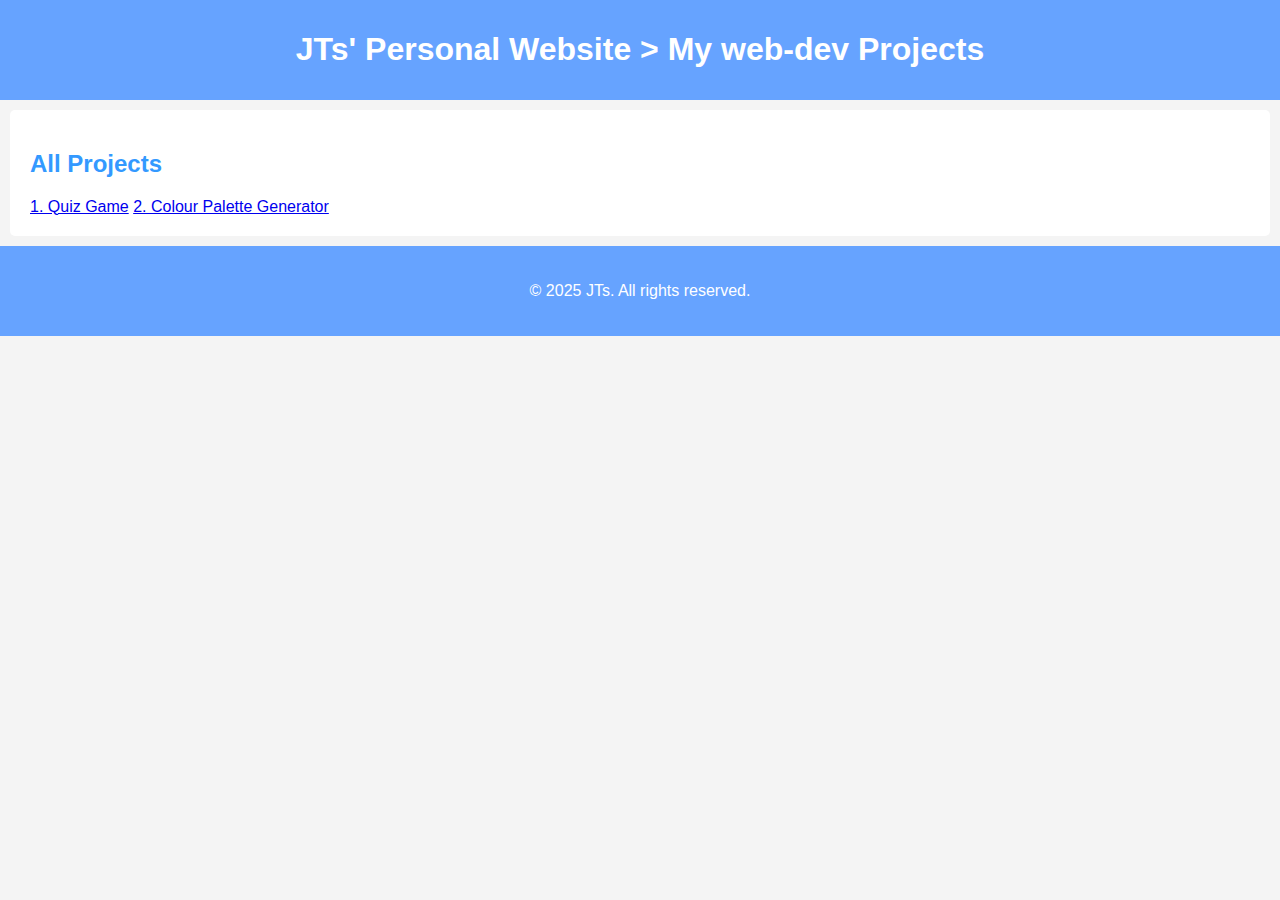
<file: index.html>
<!DOCTYPE html>
<html lang="en">
<head>
    <meta charset="UTF-8">
    <meta name="viewport" content="width=device-width, initial-scale=1.0">
    <meta name="description" content="Welcome to JTs' personal website showcasing projects and skills.">
    <meta name="keywords" content="JTs, coding, portfolio, projects, blog">
    <link rel="stylesheet" href="https://cdnjs.cloudflare.com/ajax/libs/font-awesome/4.7.0/css/font-awesome.min.css">
    <title>Welcome to JTs' Personal Website</title>
    <style>
        body {
            font-family: Arial, sans-serif;
            margin: 0;
            padding: 0;
            background-color: #f4f4f4;
        }
        header {
            background: #66a3ff; /* Light Blue */
            color: #fff;
            padding: 10px 20px;
            text-align: center;
        }
        nav {
            background: #66a3ff; /* Medium Light Blue */
            padding: 10px 0;
            text-align: center; /* Center the nav items */
        }
        .dropdown {
            display: inline-block; /* Aligns the dropdown within the navbar */
            position: relative; /* Positioning for dropdown content */
        }
        .dropdown .dropbtn {
            font-size: 16px;  
            border: none;
            color: white; /* Button text color */
            padding: 14px 16px; /* Button padding */
            background-color: inherit; /* Matches the navbar background */
            font-family: inherit;
            outline: solid 2px transparent; /* Default outline for focus */
        }
        .dropdown .dropbtn:focus {
            outline: solid 2px white; /* Outline color when focused */
        }
        .dropdown-content {
            display: none; /* Hidden by default */
            position: absolute; /* Positioning for the dropdown */
            background-color: #66b3ff; /* Dropdown background color */
            min-width: 160px; /* Minimum width of the dropdown */
            z-index: 1; /* Ensures dropdown appears on top */
        } 
        .dropdown-content a {
            color: black; /* Link text color */
            padding: 12px 16px; /* Padding for links */
            text-decoration: none;
            display: block; /* Makes the links block elements */
        }
        .dropdown:hover .dropdown-content {
            display: block; /* Show the dropdown on hover */
        }
        section {
            padding: 20px;
            margin: 10px;
            background: #fff;
            border-radius: 5px;
        }
        footer {
            text-align: center;
            padding: 20px;
            background: #66a3ff; /* Light Blue */
            color: #fff;
        }
        h2 {
            color: #3399ff; /* Medium Light Blue */
        }
        .portfolio, .testimonials {
            display: flex;
            justify-content: space-around;
        }
        .project {
            flex: 1;
            margin: 10px;
            padding: 10px;
            background: #e2e2e2;
            border-radius: 5px;
            transition: background 0.3s, transform 0.3s; /* Smooth transitions */
        }
        .project:hover {
            background: #d1d1d1; /* Slightly darker background on hover */
            transform: translateY(-3px); /* Slight lift effect */
        }
        @media (max-width: 600px) {
            .portfolio, .testimonials {
                flex-direction: column;
            }
        }
    </style>
</head>
<body>

<header>
    <h1>JTs' Personal Website > My web-dev Projects</h1>
    <p></p>
</header>

<section id="web-dev">
    <h2>All Projects</h2>
    <a href="quiz-game/index.html">1. Quiz Game</a>
    <a href="colour-palette-generator/index.html">2. Colour Palette Generator</a>
</section>

<footer>
    <p>&copy; 2025 JTs. All rights reserved.</p>
</footer>

</body>

</html>
</file>
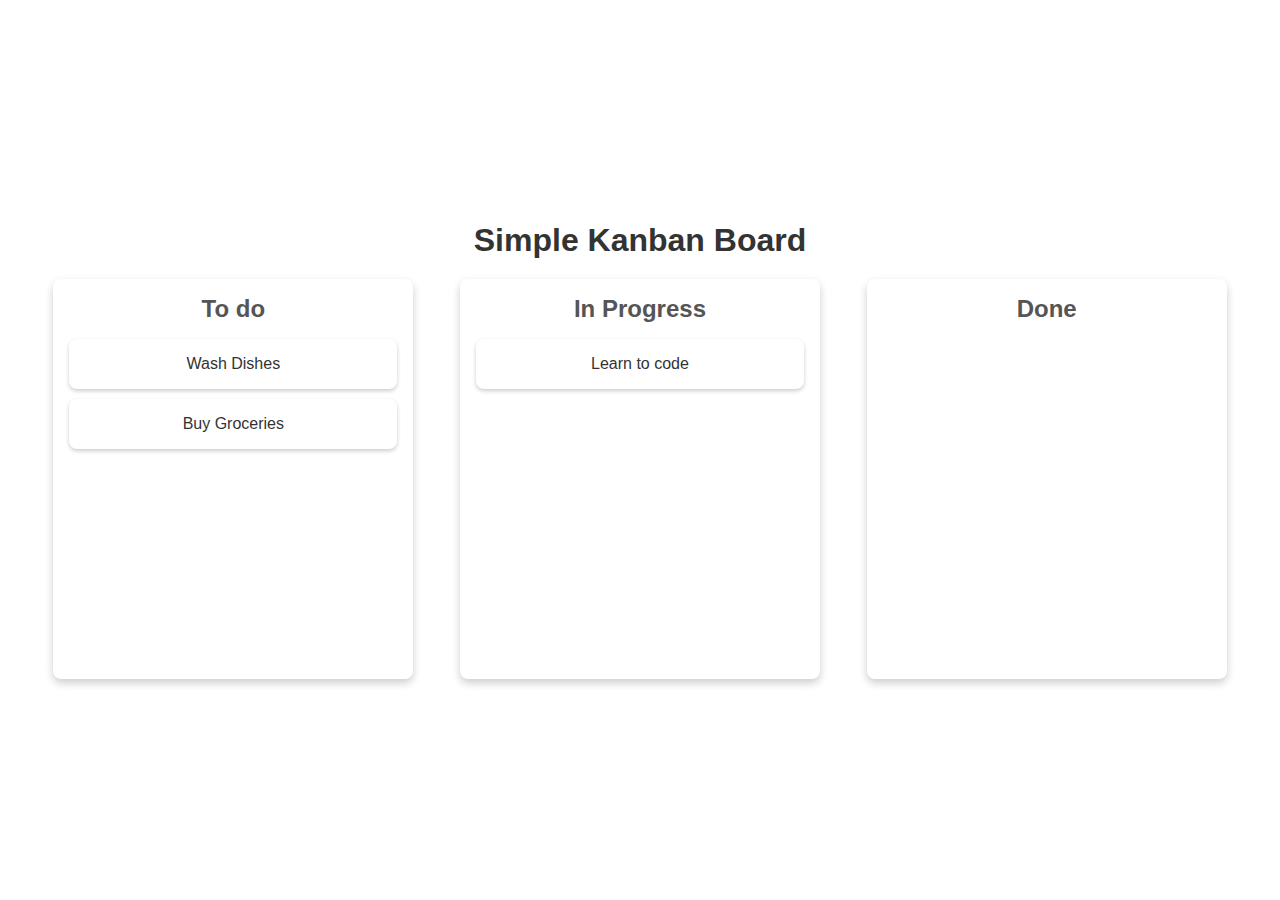
<file: dragndrop-board/index.html>
<!DOCTYPE html>
<html lang="en">
<head>
    <meta charset="UTF-8">
    <meta name="viewport" content="width=device-width, initial-scale=1.0">
    <title>Kanban Board</title>
    <link rel="stylesheet" href="style.css">
</head>
<body>
    <div class="container">
        <h1>Simple Kanban Board</h1>
        <div class="board">
            <!--List 1-->
            <div class="list" id="list1">
                <h2>To do</h2>
                <div class="card" draggable="true" id="card1">Wash Dishes</div>
                <div class="card" draggable="true" id="card2">Buy Groceries</div>
            </div>

            <!--List 2-->
            <div class="list" id="list2">
                <h2>In Progress</h2>
                <div class="card" id="card3" draggable="true">Learn to code</div>
            </div>

            <!--List 3-->
            <div class="list" id="list3">
                <h2>Done</h2>
            </div>
        </div>
    </div>
    <script src="script.js"></script>
</body>
</html>
</file>
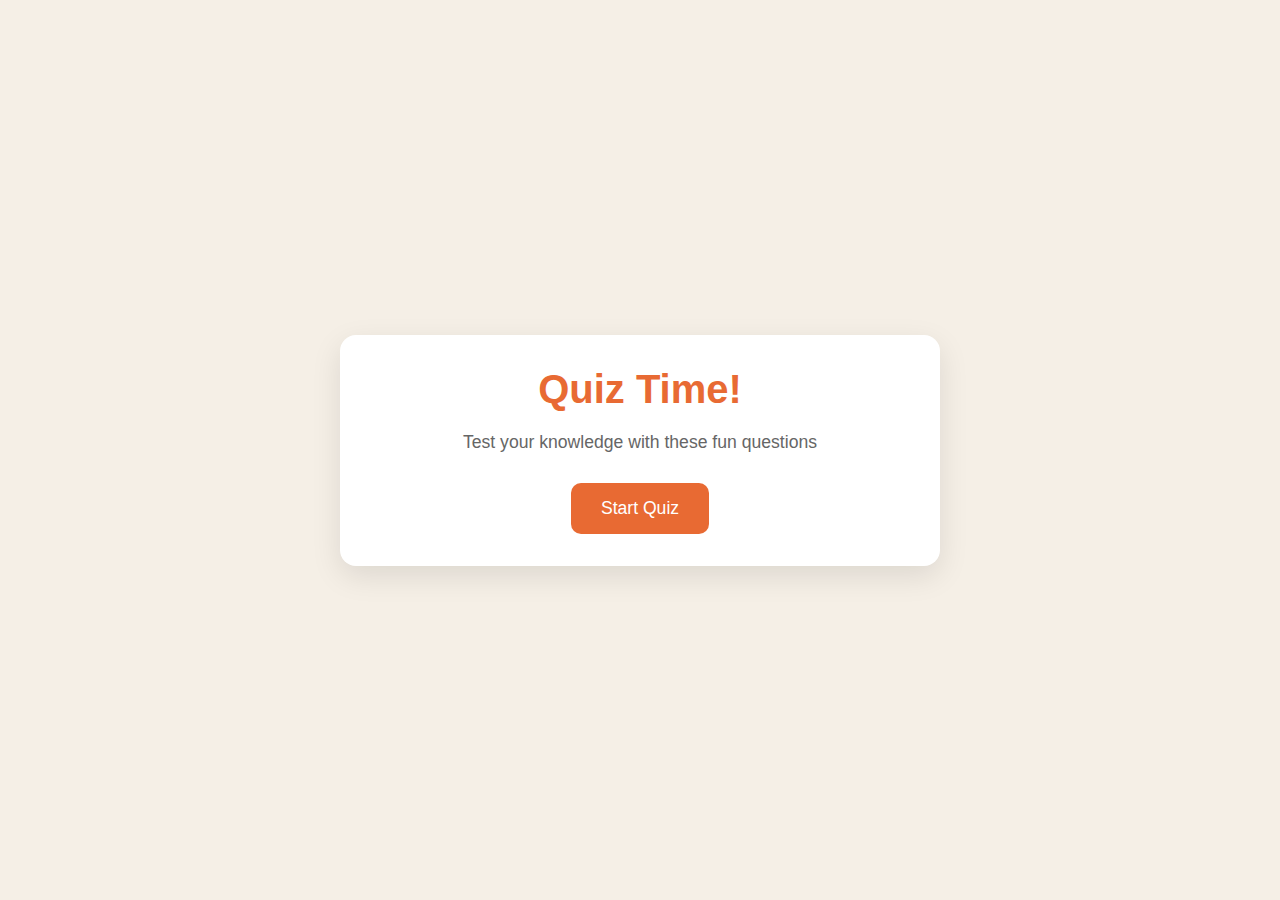
<file: quiz-game/index.html>
<!DOCTYPE html>
<html lang="en">

<head>
    <meta charset="UTF-8">
    <meta name="viewport" content="width=device-width, initial-scale=1.0">
    <title>Quiz Game</title>
    <link rel="stylesheet" href="style.css">
</head>

<body>
    <div class="container">
        <div class="screen active" id="start-screen">
            <h1>Quiz Time!</h1>
            <p>Test your knowledge with these fun questions</p>
            <button id="start-btn">Start Quiz</button>
        </div>

        <div class="screen" id="quiz-screen">
            <div class="quiz-header">
                <h2 id="question-text">Question goes here</h2>
                <div class="quiz-info">
                    <p>
                        Question <span id="current-question">1</span> of <span id="total-questions">5</span>
                    </p>
                    <p>
                        Score: <span id="score">0</span>
                    </p>
                </div>
            </div>
            <div id="answers-container" class="answers-container">
                <!--Answer btns will be inserted here from js-->
            </div>

            <div class="progress-bar">
                <div id="progress" class="progress"></div>
            </div>
        </div>

        <div id="result-screen" class="screen">
            <h1>Quiz Results</h1>
            <div class="result-info">
                <p>You scored <span id="final-score">0</span> out of <span id="max-score">5</span></p>

                <div id="result-message">Good job!</div>
            </div>
            <button id="restart-btn">Restart Quiz</button>
        </div>
    </div>
    
    <script src="script.js"></script>
</body>

</html>
</file>
<file: dragndrop-board/style.css>
* {
    padding: 0;
    margin: 0;
    box-sizing: border-box;
}

body {
    font-family: sans-serif;
    border-color: #f7f9fc;
    display: flex;
    justify-content: center;
    align-items: center;
    min-height: 100vh;
}

.container {
    text-align: center;
    width: 100%;
    padding: 1.2rem;
}

h1 {
    color: #333;
    margin-bottom: 20px;
    font-size: 2rem;
}

.board {
    display: flex;
    justify-content: space-around;
    align-items: start;
    width: 100%;
    max-width: 1200px;
    margin: 0 auto;
    gap: 20px;
}

.list {
    border-color: #e3e4e8;
    padding: 1rem;
    border-radius: 8px;
    width: 30%;
    min-height: 400px;
    box-shadow: 0 4px 8px rgba(0, 0, 0, 0.2);
}

.list h2 {
    color: #555;
    margin-bottom: 1rem;
    font-size: 1.5rem;
}

.card {
    background-color: white;
    color: #333;
    padding: 1rem;
    margin-bottom: 10px;
    border-radius: 8px;
    cursor: grab;
    box-shadow: 0 2px 4px rgba(0, 0, 0, 0.2);
    transition: transform 0.2s, box-shadow 0.2s;
}

.card:active {
    cursor: grabbing;
    transform: scale(1.05);
    box-shadow: 0 4px 8px rgba(0, 0, 0, 0.2);
}

.list.over {
    border-color: #d1d3d8;
}

@media (max-width:768px) {
    .board {
        flex-direction: column;
        align-items: center;
    }

    .list {
        width: 80%;
        margin-bottom: 20px;
    }
}
</file>
<file: quiz-game/style.css>
/* Basic Reset */
* {
    margin: 0;
    padding: 0;
    box-sizing: border-box;
}

body {
    background: #f5efe6;
    display: flex;
    justify-content: center;
    align-items: center;
    min-height: 100vh;
    padding: 1rem;
    font-family: sans-serif;
}

.container {
    background-color: white;
    border-radius: 1rem;
    box-shadow: 0 10px 30px rgba(0, 0, 0, 0.1);
    width: 100%;
    max-width: 600px;
    overflow: hidden;
    position: relative;
}

/*SCREENs*/
.screen {
    display: none;
    padding: 2rem;
    text-align: center;
}

.screen.active {
    display: block;
}

/* Start Screen */

#start-screen h1 {
    color: #e86a33;
    margin-bottom: 20px;
    font-size: 2.5rem; 
}

#start-screen p {
    color: #666;
    margin-bottom: 30px;
    font-size: 1.1rem; 
}

.quiz-header {
    margin-bottom: 2rem;
}

#question-text {
    color: #333;
    font-size: 1.5rem;
    margin-bottom: 1rem;
    line-height: 1.4;
}

.quiz-info {
    display: flex;
    justify-content: space-between;
    color: #666;

    margin-bottom: 10px;
}

.answers-container {
    display: flex;
    flex-direction: column;
    gap: 10px;
    margin-bottom: 25px;
}

.answer-btn {
    background-color: #f8f0e5;
    color: #333;
    border: 2px solid #eadbc8;
    border-radius: 10px;
    padding: 1rem;
    cursor: pointer;
    text-align: left;
    transition: all 0.3s ease;
}

.answer-btn:hover {
    background-color: #eadbc8;
    border-color: #dac0ae;
}

.answer-btn.correct {
    background-color: #e6fff0;
    border-color: #a3fc04;
    color: #28a745;
}

.answer-btn.incorrect {
    background-color: #fff0f0;
    border-color: #ffbdbd;
    color: #dc3545;
}

.progress-bar {
    height: 10px;
    border-color: #f8f0e5;
    border-radius: 5px;
    overflow: hidden;
    margin-top: 20px;
}

.progress {
    height: 100%;
    background-color: #e86a33;
    width: 0%;
    transition: width 0.3s ease;
}

/* Result Screen*/

#result-screen h1 {
    color: #e86a33;
    margin-bottom: 30px;
}

.result-info {
    background-color: #f8f0e5;
    border-radius: 10px;
    padding: 20px;
    margin-bottom: 30px;
}

.result-info p {
    font-size: 1.2rem;
    color: #333;
    margin-bottom: 1rem;
}

#result-message {
    font-size: 1.5rem;
    font-weight: 600;
    color: #e86a33;
}

button {
    background-color: #e86a33;
    color: white;
    border: none;
    border-radius: 10px;
    padding: 15px 30px;
    font-size: 1.1rem;
    cursor: pointer;
}

button:hover {
    border-color: #d45b28;
}

/* Responsive Design */
@media (max-width:500px) {
    /* when we hit 500px and below implement the style below */

    .screen {
        padding: 1rem;
    }

    #start-screen h1 {
        font-size: 2rem;
    }

    #question-text {
        font-size: 1.5rem;
    }

    .answer-btn {
        padding: 12px 25px;
        font-size: 1rem;
    }

}
</file>
